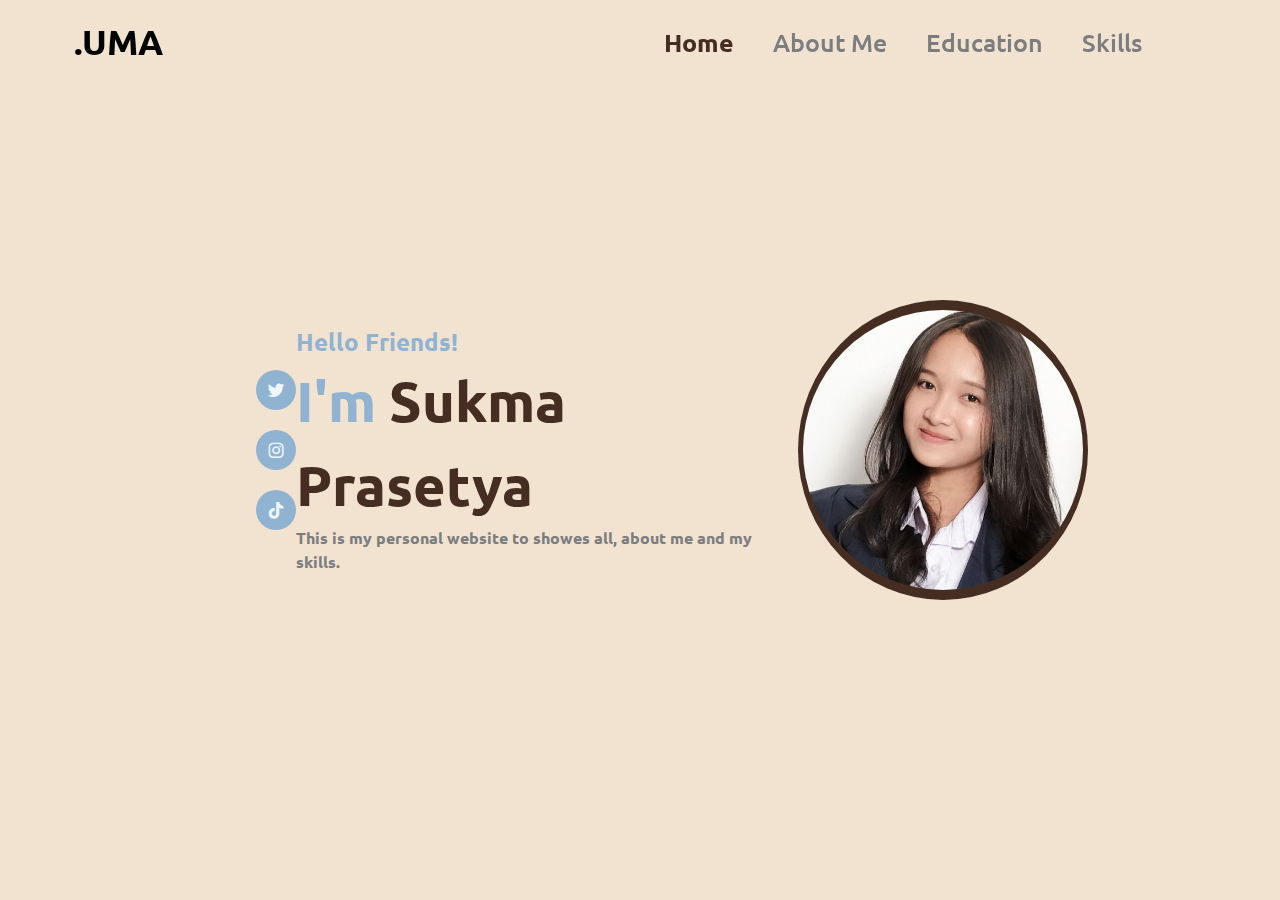
<file: index.html>
<!DOCTYPE html>
<html lang="en">
<head>
    <meta charset="UTF-8">
    <meta name="viewport" content="width=device-width, initial-scale=1.0">
    <title>sukmaprasetya</title>
    <link rel="stylesheet" href="style.css">
	<link href='https://unpkg.com/boxicons@2.1.4/css/boxicons.min.css' rel='stylesheet'>
</head>
<body>
     <!--header -->
     <header class="header">
        <a href="#" class="logo">.UMA</a>

        <nav class="navbar">
            <a href="./home.html" class="active">Home</a>
            <a href="./about.html">About Me</a>
            <a href="./education.html">Education</a>
            <a href="./skills.html">Skills</a>
        </nav>
     </header>

     <section class="home">
        <div class="home-icon">
            <a href="https://twitter.com/llyzznn?s=11&t=ruRjAd9QyFneUdNcvxvAhQ"><i class='bx bxl-twitter'></i></a>
            <a href="https://instagram.com/sukmaprasetyad?igshid=NTdlMDg3MTY="><i class='bx bxl-instagram' ></i></a>
            <a href="https://www.tiktok.com/@lliyyuma?_t=8YqQY7s3Wq2&_r=1"><i class='bx bxl-tiktok' ></i></a>
        </div>

        <div class="konten">
            <h2>Hello Friends!</h2>
				<h1>I'm <span>Sukma Prasetya</span><h1>
			<p>This is my personal website to showes all, about me and my skills.
			</p>
        </div>

        <div class="home-img">
            <div class="page">
                <div class="image">
                    <img src="profil.jpg" alt="">
                </div>
            </div>
        </div>
     </section>
</body>
</html>
</file>
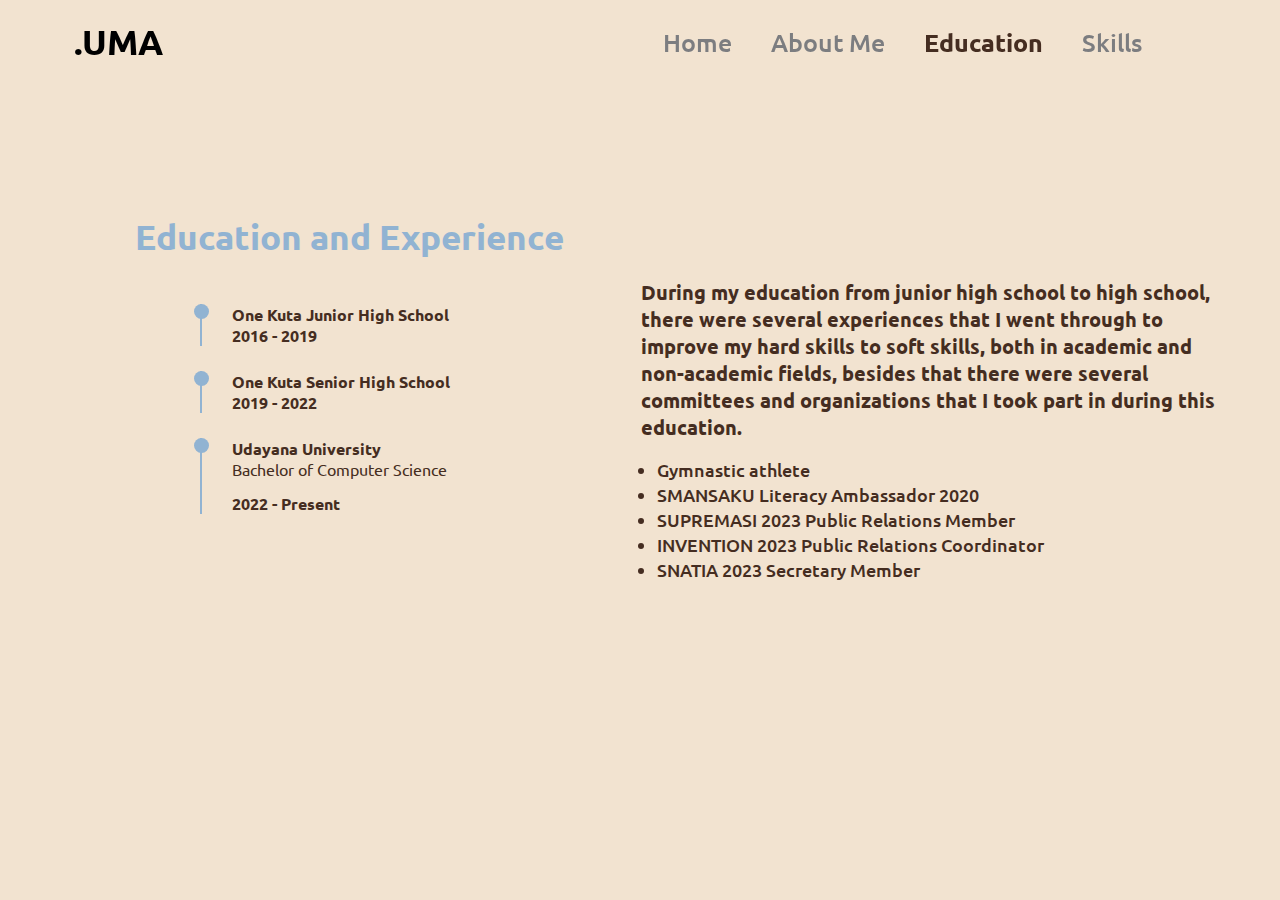
<file: education.html>
<!DOCTYPE html>
<html lang="en">
<head>
    <meta charset="UTF-8">
    <meta name="viewport" content="width=device-width, initial-scale=1.0">
    <title>sukmaprasetya</title>
    <link rel="stylesheet" href="style.css">
	<link href='https://unpkg.com/boxicons@2.1.4/css/boxicons.min.css' rel='stylesheet'>
</head>
<body>
    <!--header -->
    <header class="header">
        <a href="#" class="logo">.UMA</a>

        <nav class="navbar">
          <a href="home.html">Home</a>
          <a href="about.html">About Me</a>
          <a href="education.html" class="active">Education</a>
          <a href="skills.html">Skills</a>
      </nav>
    </header>

    <section class="education">
        <h1>Education and Experience</h1>  
            <div class="edu-grid">
                <div class="edu-left">
                  <div class="edu">
                    <div class="line">
                      <div></div>
                    </div>
                    <div class="education-info">
                      <h4>One Kuta Junior High School</h4>
                      <h4 class="education-years">2016 - 2019</h4>
                    </div>
                  </div>
                  <div class="edu">
                    <div class="line">
                      <div></div> 
                    </div>
                    <div class="education-info">
                      <h4>One Kuta Senior High School</h4>
                      <h4 class="education-years">2019 - 2022</h4>
                    </div>
                  </div>
                  <div class="edu">
                    <div class="line">
                      <div></div>
                    </div>
                    <div class="education-info">
                      <h4>Udayana University</h4>
                      <p>Bachelor of Computer Science</p>
                      <h4 class="education-years">2022 - Present</h4>
                    </div>
                  </div>
                </div>
      
                <div class="edu-right">
                  <p>
                    During my education from junior high school to high school, 
                    there were several experiences that I went through to improve 
                    my hard skills to soft skills, both in academic and non-academic 
                    fields, besides that there were several committees and organizations 
                    that I took part in during this education.
                  </p>
                
                    <div class="ex-list">
                        <ul>
                        <li>Gymnastic athlete</li>
                        <li>SMANSAKU Literacy Ambassador 2020</li>
                        <li>SUPREMASI 2023 Public Relations Member</li>
                        <li>INVENTION 2023 Public Relations Coordinator</li>
                        <li>SNATIA 2023 Secretary Member</li>
                        </ul>
                    <div>
                </div>
              </div>
            </div>
    </section>
</body>
</html>
</file>
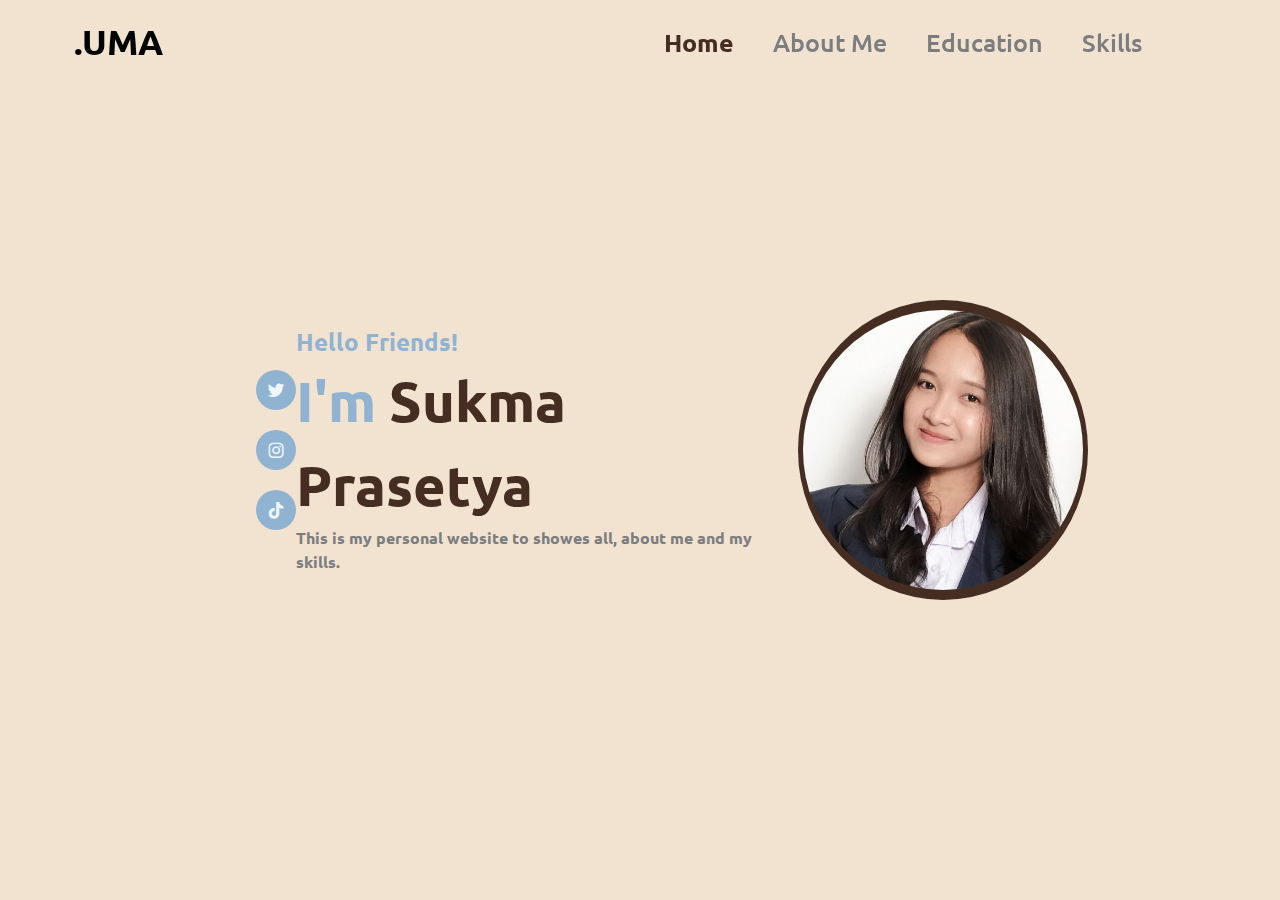
<file: home.html>
<!DOCTYPE html>
<html lang="en">
<head>
    <meta charset="UTF-8">
    <meta name="viewport" content="width=device-width, initial-scale=1.0">
    <title>sukmaprasetya</title>
    <link rel="stylesheet" href="style.css">
	<link href='https://unpkg.com/boxicons@2.1.4/css/boxicons.min.css' rel='stylesheet'>
</head>
<body>
     <!--header -->
     <header class="header">
        <a href="#" class="logo">.UMA</a>

        <nav class="navbar">
            <a href="./home.html" class="active">Home</a>
            <a href="./about.html">About Me</a>
            <a href="./education.html">Education</a>
            <a href="./skills.html">Skills</a>
        </nav>
     </header>
    
     <section class="home">
        <div class="home-icon">
            <a href="https://twitter.com/llyzznn?s=11&t=ruRjAd9QyFneUdNcvxvAhQ"><i class='bx bxl-twitter'></i></a>
            <a href="https://instagram.com/sukmaprasetyad?igshid=NTdlMDg3MTY="><i class='bx bxl-instagram' ></i></a>
            <a href="https://www.tiktok.com/@lliyyuma?_t=8YqQY7s3Wq2&_r=1"><i class='bx bxl-tiktok' ></i></a>
        </div>

        <div class="konten">
            <h2>Hello Friends!</h2>
				<h1>I'm <span>Sukma Prasetya</span><h1>
			<p>This is my personal website to showes all, about me and my skills.
			</p>
        </div>

        <div class="home-img">
            <div class="page">
                <div class="image">
                    <img src="profil.jpg" alt="">
                </div>
            </div>
        </div>
     </section>
</body>
</html>
</file>
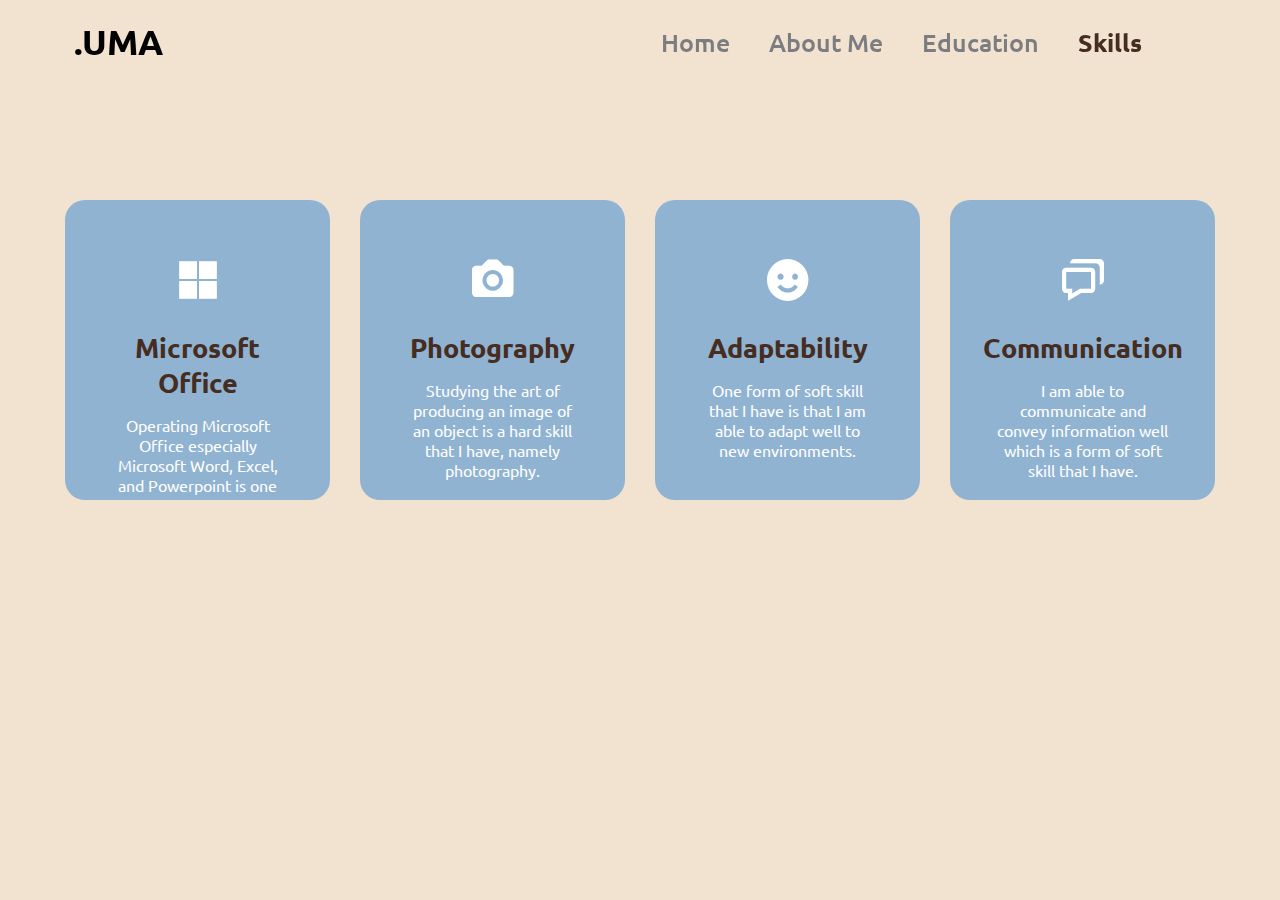
<file: skills.html>
<!DOCTYPE html>
<html lang="en">
<head>
    <meta charset="UTF-8">
    <meta name="viewport" content="width=device-width, initial-scale=1.0">
    <title>sukmaprasetya</title>
    <link rel="stylesheet" href="style.css">
	<link href='https://unpkg.com/boxicons@2.1.4/css/boxicons.min.css' rel='stylesheet'>
</head>
<body>
    <header class="header">
        <a href="#" class="logo">.UMA</a>

        <nav class="navbar">
            <a href="./home.html">Home</a>
            <a href="./about.html">About Me</a>
            <a href="./education.html">Education</a>
            <a href="./skills.html" class="active">Skills</a>
        </nav>
    </header>
    <div class="skill">
            <div class="box">
                <div class="icon">
                    <i class='bx bxl-microsoft' ></i>
                    <h2>Microsoft Office</h2>
                    <div class="pra">
                        <p>Operating Microsoft Office especially Microsoft Word, Excel, and Powerpoint is one form of hard skill that i have.</p>
                    </div>
                </div>
                <div class="icon">
                    <i class='bx bxs-camera' ></i>
                    <h2>Photography</h2>
                    <div class="pra">
                        <p>Studying the art of producing an image of an object is a hard skill that I have, namely photography.</p>
                    </div>
                </div>  
                <div class="icon">
                    <i class='bx bxs-smile' ></i>
                    <h2>Adaptability</h2>
                    <div class="pra">
                        <p>One form of soft skill that I have is that I am able to adapt well to new environments.</p>
                    </div>
                </div>     
                <div class="icon">
                    <i class='bx bx-chat'></i>
                    <h2>Communication</h2>
                    <div class="pra">
                        <p>I am able to communicate and convey information well which is a form of soft skill that I have.</p>
                    </div>
                </div>
            </div>
    </div>
</body>
</html>
</file>
<file: style.css>
@import url('https://fonts.googleapis.com/css2?family=Ubuntu:wght@300;400;500;700&display=swap');

*{
    font-family: 'ubuntu', sans-serif;
    margin: 0;
    padding: 0;
    box-sizing: border-box;
}
body {
    background: #F2E3D0;   
    color: #91b3d2;
}
.header {
    position: fixed;
    top: 0;
    left: 5%;
    width: 85%;
    padding: 20px 10px;
    display: flex;
    justify-content: space-between;
    align-items: center;
}
.logo {
    font-size: 35px;
    color: #000;
    text-decoration: none;
    font-weight: 600;
    pointer-events: none;
}
.navbar a {
    font-size: 25px;
    color: #7C7D80;
    text-decoration: none;
    font-weight: 500;
    margin-left: 35px;
    transition: .3s;
}
.navbar .active {
	color:#452d21;
	font-weight: bold;
}
.navbar a:hover {
    color: #452d21;
}
.home {
    margin-left: 10%;
    width: 85%;
    height: 100vh;
    display: flex;
    justify-content: space-between;
    align-items: center;
    padding: 0 10%;
}
.konten {
    margin-left: 0;
    max-width: 600px;
}
.konten h1 {
    font-size: 56px;
    font-weight: 700;
    line-height: 1.5;
}
.konten h1 span {
    color: #452d21;
}
.konten h3 {
    font-size: 32px;
    font-weight: 700;
}
.konten p {
    font-size: 16px;
    color: #7C7D80;
}
.home-icon a {
    display: flex;
    justify-content: center;
    align-items: center;
    width: 40px;
    height: 40px;
    background-color: #91b3d2;
    border-radius: 50%;
    font-size: 20px;
    color: aliceblue;
    text-decoration: none;
    margin: 20px 0;
}
.home-img {
    width: 300px;
    height: 300px;
}
.home-img .page {
    width: 100%;
    height: 100%;
    background: #452d21;
    border-radius: 50%;
    display: flex;
    justify-content: center;
    align-items: center;
}
.home-img .page::after {
    content: '';
    position: absolute;
    width: 280px;
    height: 280px;
    border-radius: 50%;
}
.page .image {
    position: relative;
    width: 280px;
    height: 280px;
    border-radius: 50%;
    z-index: 1;
    overflow: hidden;
}
.image img {
    position: absolute;
    max-width: 280px;
    object-fit: cover ;
}
.about {
    padding: 150px 50px;
	width: 100%;
}
.about h1 {
	display: flex;
	justify-content: center;
	text-align: center;
	padding-top: 150px;
	color: #452d21;
	word-spacing: 3px;
	line-height: 30px;
	font-size: 25px;
}
.education {
    padding: 195px 50px;
}
.education h1{
    font-size: 35px;
    padding: 20px;
    margin-left: 65px;
}
.edu-grid {
    display: grid;
    grid-template-columns: repeat(auto-fit, minmax(250px, 0.5fr));
    gap: 2px;
}
 
.edu {
    color: #452d21;
    display: flex;
    margin: 25px 0;
}
.edu .line {
    padding: 0 30px 0 150px;
} 
.edu .line div {
    width: 2px;
    height: 100%;
    background: #91b3d2;
    position: relative;
}
  
.education-info p {
    margin: 0 20px 14px 0;
}
.education-years {
    margin: auto;
}
.education .line div::before {
    content: '';
    width: 15px;
    height: 15px;
    background: #91b3d2;
    border-radius: 50%;
    position: absolute;
    left: -6px;
}
.ex-list {
    font-size: 18px;
    color: #452d21;
    display: flex;
    grid-template-columns: 100%;
}  
.edu-right ul {
    line-height: 25px;
    font-weight: 500;
    padding: 1rem 1rem;
}
.edu-right p {
    color: #452d21;
    font-size: 20px;
    font-weight: 700;
}
.skill {
    padding: 100px 50px;
}
.box {
	display: flex;
	justify-content: center;
	align-items: center;
	min-height: 500px;
}
.icon {
	height: 300px;
	width: 300px;
	padding:30px 30px;
	background: #91b3d2;
	border-radius: 20px;
	margin:15px;
	position: relative;
	overflow: hidden;
	text-align: center;
}
.icon i {
	font-size: 50px;
	display: block;
	text-align: center;
	margin:25px 0;
	color: #fff;
}
.icon h2 {
    font-size: 27px;
    color: #452d21;
}
.icon p {
    padding: 15px;
    font-size: 13x;
    color: #fff;
}
</file>
